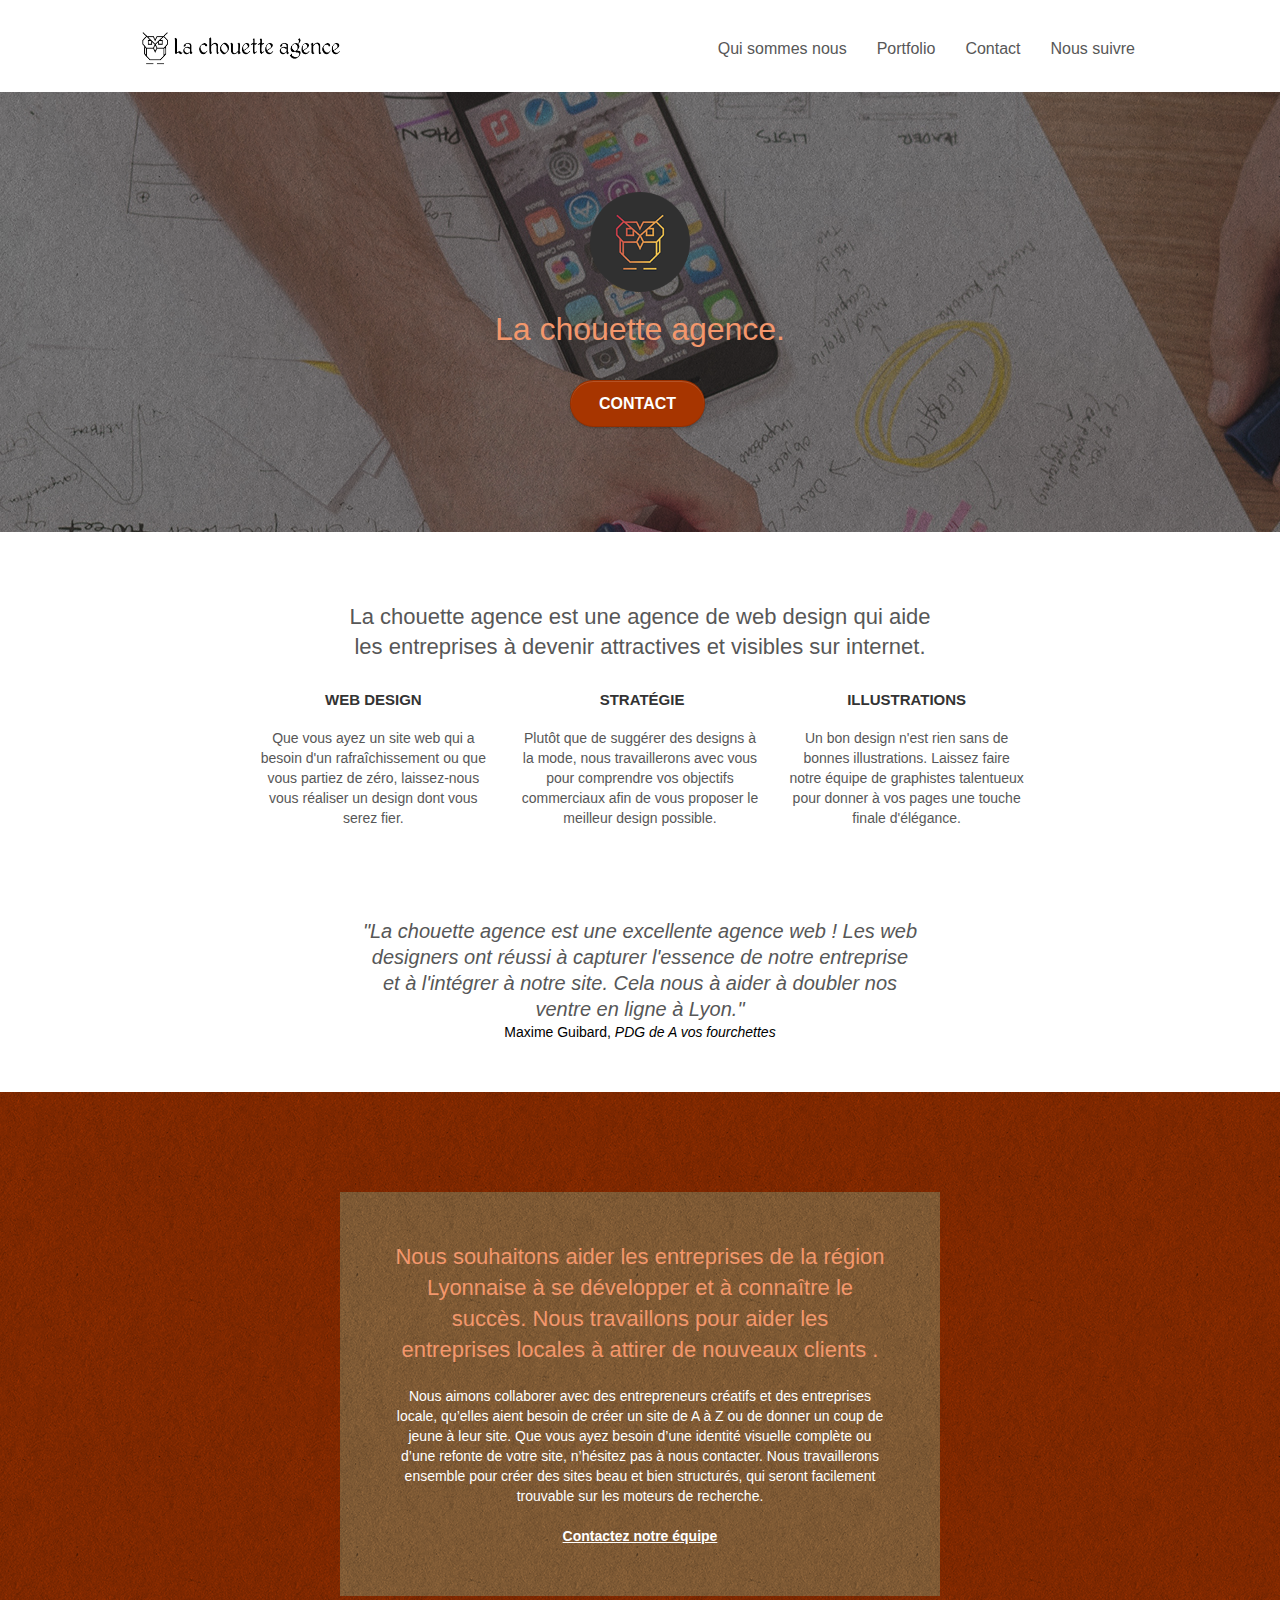
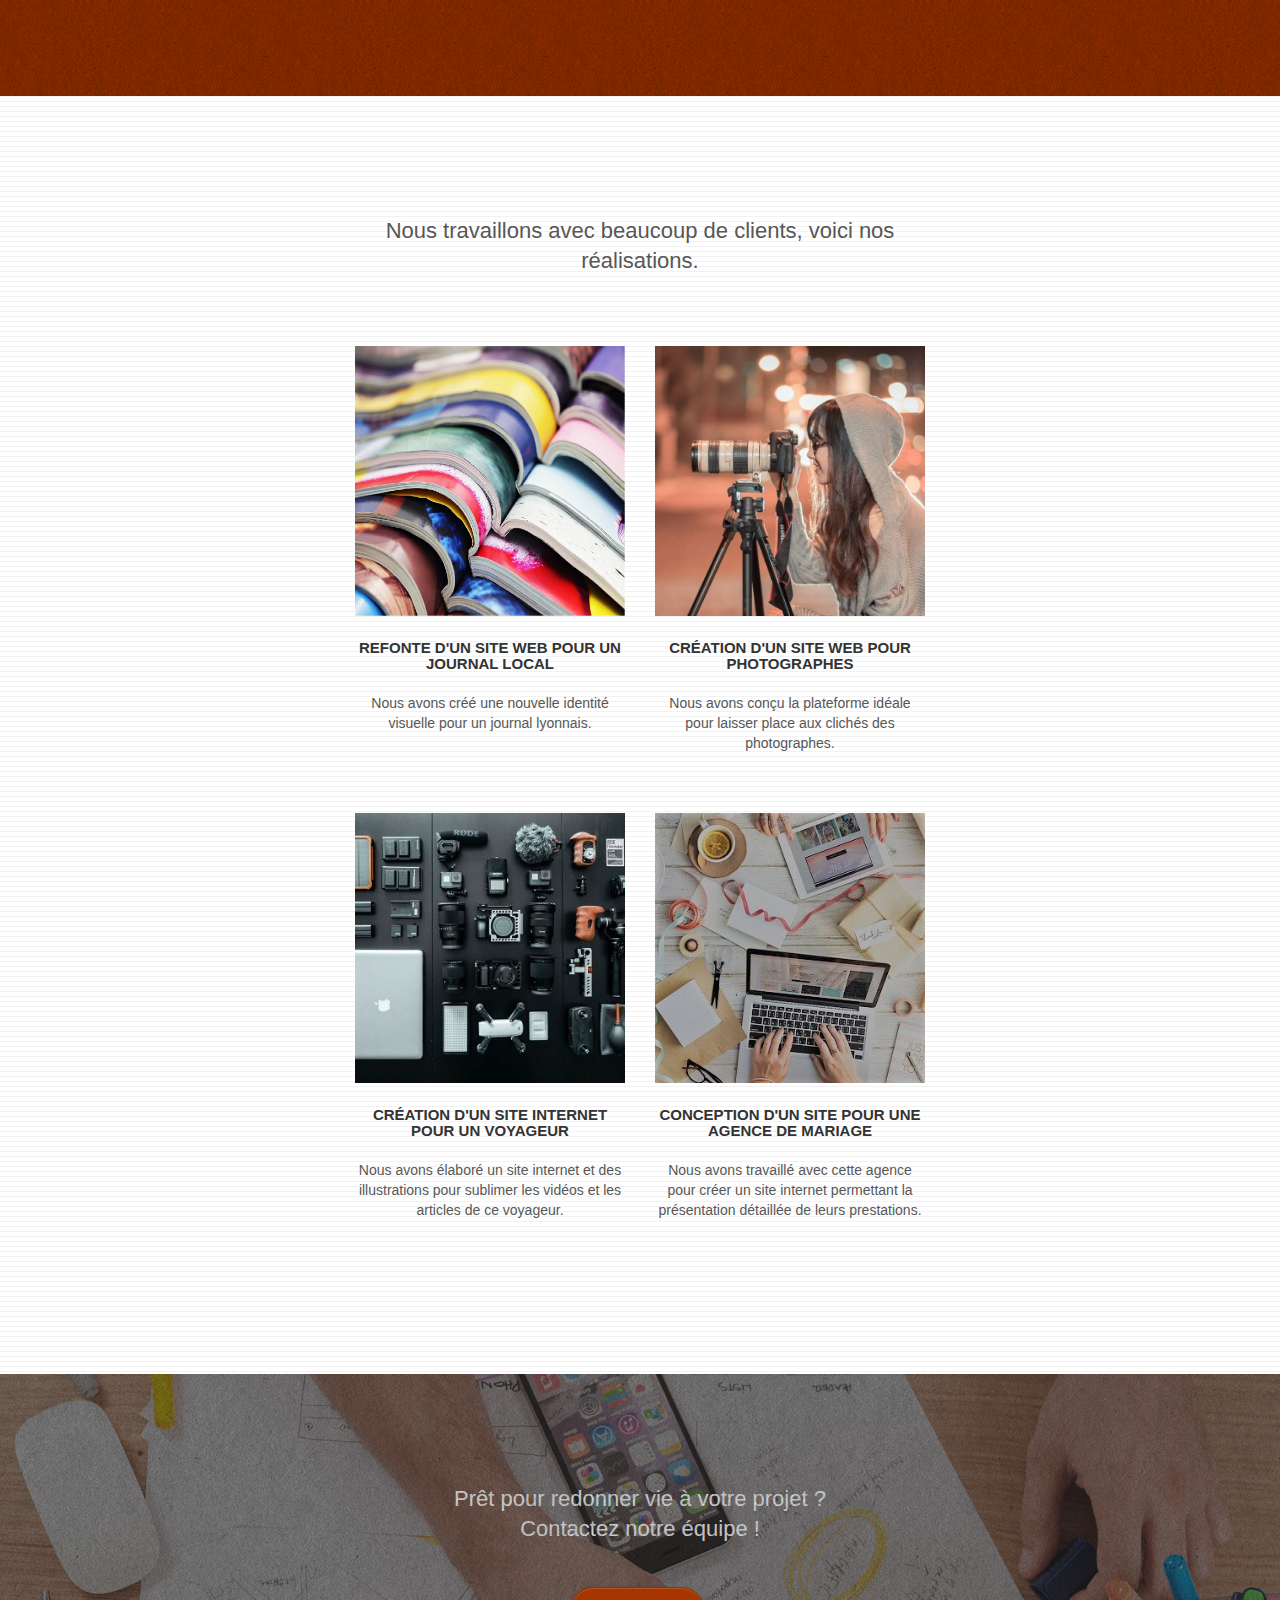
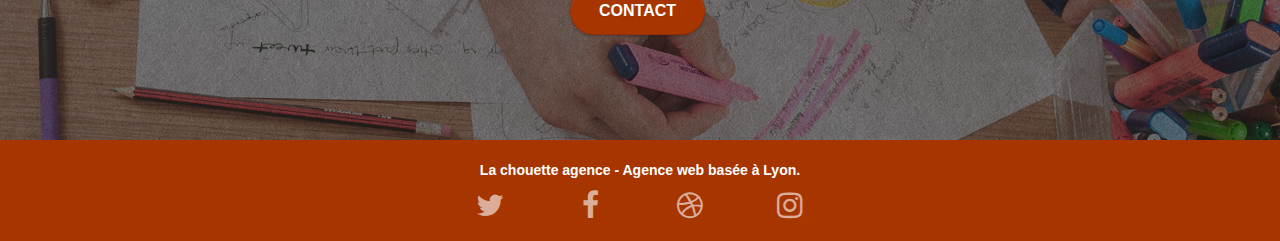
<file: index.html>
<!doctype html>
<html lang="fr">
<head>
    <meta charset="utf-8">
    <meta name="description" content="La chouette agence, une grande agence de web design basée à Lyon, qui aide les entreprises à devenir attractives et visibles sur internet.">
    <meta name="viewport" content="width=device-width, initial-scale=1.0, viewport-fit=cover">
		<meta property="og:image" content="./img/la-chouette-agence.png">
		<meta property="og:description" content="La chouette agence, une grande agence de web design basée à Lyon, qui aide les entreprises à devenir attractives et visibles sur internet.">
		<meta property="og:title" content="La chouette Agence">
		<meta property="og:type" content="website">
		<meta property="og:locale" content="fr_FR">
		<meta property="og:site_name" content="La chouette agence">
    <link rel="shortcut icon" type="image/png" href="favicon.jpg">

    <!--<link rel="preload" href="./style.css" as="style"> -->
		<link rel="preload" href="./fonts/fontawesome-webfont.woff2" as="font" type="font/woff2" crossorigin>
		<link rel="preload" href="./img/la-chouette-agence-banniere.jpg" as="image" />	

	<link rel="stylesheet" type="text/css" href="./css/font-awesome.css">
	<link rel="stylesheet" type="text/css" href="./css/bootstrap.css">
	<link rel="stylesheet" type="text/css" href="style.css">
	<!--<link rel="stylesheet" type="text/css" href="./css/et-line.css"> -->
	
    <title>La Chouette Agence</title>

<!-- Analytics -->
 
<!-- Analytics END -->
    
</head>
<body>
<!-- Principal conteneur -->
<div class="page-container">
    
<!-- bloc-0 -->
<header class="bloc bgc-white l-bloc " id="bloc-0">
	<div class="container bloc-sm">

		<nav class="navbar row">
			<div class="navbar-header">
				<a class="navbar-brand" href="index.html">
					<img src="img/la-chouette-agence.png" width="200" height="50" alt="logo du site internet">
				</a>
				<button id="nav-toggle" type="button" class="ui-navbar-toggle navbar-toggle" data-toggle="collapse" data-target=".navbar-1">
					<span class="sr-only">Toggle navigation</span><span class="icon-bar"></span><span class="icon-bar"></span><span class="icon-bar"></span>
				</button>
			</div>
			<div class="collapse navbar-collapse navbar-1 special-dropdown-nav">
				<ul class="site-navigation nav navbar-nav">
					<li>
						<a href="#bloc-2-services">Qui sommes nous</a>
					</li>
					<li>
						<a href="#bloc-4-portfolio">Portfolio</a>
					</li>
					<li>
						<a href="contact.html">Contact</a>
					</li>
					<li>
						<a href="#bloc-8">Nous suivre</a>
					</li>
				</ul>
			</div>
		</nav>
	</div>
</header>
<!-- bloc-0 END -->
<main class="main">
<!-- bloc-1-presentation -->
	<section class="bloc bgc-dark-slate-blue bg-banniere d-bloc bg-t-edge bloc-bg-texture texture-paper b-parallax" id="bloc-1-hero">
		<div class="container bloc-lg">
			<div class="row tight-width-whitespace">
				<div class="col-sm-12">
					<img src="img/logo.png" class="center-block image-resize-mode" width="100" height="100" alt="Logo du site la chouette agence" />
					<h1 class="text-center hero-bloc-text tc-white ">
						La chouette agence.
					</h1>
					<div class="text-center">
						<a href="contact.html" class="btn btn-lg btn-clean btn-rd cta-hero btn-atomic-tangerine" id="cta-hero">Contact</a>
					</div>
				</div>
			</div>
		</div>
	</section>
	<!-- bloc-1-presentation END -->

	<!-- bloc-2-services -->
	<section class="bloc bgc-white l-bloc" id="bloc-2-services">
		<div class="container bloc-md">
			<div class="centering">
				<h2 class="sub-image__text">La chouette agence est une agence de web design qui aide les entreprises à devenir attractives et visibles sur internet.</h2>
			</div>
			<div class="row voffset-lg med-width-whitespace">
				<div class="col-sm-4">
					<div class="text-center">
						<span class="et-icon-browser sm-shadow icon-dark-slate-blue icons icon-lg"></span>
					</div>
					<h3 class="mg-md text-center">
						Web design
					</h3>
					<p class="text-center ">
						Que vous ayez un site web qui a besoin d'un rafraîchissement ou que vous partiez de zéro, laissez-nous vous réaliser un design dont vous serez fier.
					</p>
				</div>
				<div class="col-sm-4">
					<div class="text-center">
						<span class="et-icon-presentation sm-shadow icon-dark-slate-blue icons icon-lg"></span>
					</div>
					<h3 class="mg-md text-center">
						&nbsp;Stratégie
					</h3>
					<p class="text-center ">
						Plutôt que de suggérer des designs à la mode, nous travaillerons avec vous pour comprendre vos objectifs commerciaux afin de vous proposer le meilleur design possible.<br>
					</p>
				</div>
				<div class="col-sm-4">
					<div class="text-center">
						<span class="et-icon-edit sm-shadow icon-dark-slate-blue icons icon-lg"></span>
					</div>
					<h3 class="mg-md text-center">
						Illustrations
					</h3>
					<p class="text-center ">
						Un bon design n'est rien sans de bonnes illustrations. Laissez faire notre équipe de graphistes talentueux pour donner à vos pages une touche finale d'élégance.
					</p>
				</div>
			</div>
			<div class="row voffset-lg voffset">
				<figure class="col-xs-12 col-md-8 col-md-offset-2 text-center">
						<blockquote class="quote-box">
							<p class="quote-box__text">"La chouette agence est une excellente agence web ! Les web designers ont réussi à capturer l'essence de notre entreprise et à l'intégrer à notre site. Cela nous à aider à doubler nos ventre en ligne à Lyon."
							</p>
						</blockquote>
						<figcaption class="quote-box__name">Maxime Guibard, <cite class="quote-box__text__citation">PDG de A vos fourchettes</cite></figcaption>
				</figure>
			</div>
		</div>
	</section>
	<!-- bloc-2-services END -->

	<!-- bloc-3-what-i-do -->
	<section class="bloc tc-white bgc-atomic-tangerine bg-presentation d-bloc bloc-bg-texture texture-paper b-parallax" id="bloc-3-what-i-do">
		<div class="container bloc-lg">
			<div class="row tight-width-whitespace black-background">
				<div class="col-sm-12">
					<h2 class="mg-md text-center tc-white">
						Nous souhaitons aider les entreprises de la région Lyonnaise à se développer et à connaître le succès. Nous travaillons pour aider les entreprises locales à attirer de nouveaux clients .<br>
					</h2>
					<p class="text-center white">
						Nous aimons collaborer avec des entrepreneurs créatifs et des entreprises locale, qu’elles aient besoin de créer un site de A à Z ou de donner un coup de jeune à leur site. Que vous ayez besoin d’une identité visuelle complète ou d’une refonte de votre site, n’hésitez pas à nous contacter. Nous travaillerons ensemble pour créer des sites beau et bien structurés, qui seront facilement trouvable sur les moteurs de recherche. <br><br><a class="ltc-white bold-link" href="contact.html">Contactez notre équipe</a><br>
					</p>
				</div>
			</div>
		</div>
	</section>
	<!-- bloc-3-what-i-do END -->

	<!-- bloc-4-portfolio -->
	<section class="bloc bgc-white bg-lines-h2-bg bg-repeat l-bloc" id="bloc-4-portfolio">
		<div class="container bloc-lg">
			<div class="row">
				<div class="centering">
					<h2 class="sub-image__text">Nous travaillons avec beaucoup de clients, voici nos réalisations.</h2>
				</div>
			</div>
			<div class="row tight-width-whitespace portfolio-row">
				<div class="col-sm-6">
					<a href="#" data-lightbox="img/1_light.jpg" data-gallery-id="gallery-1" data-caption="Refonte d'un site web pour un journal local" data-frame="snapshot-lb">
						<img src="img/1_light.jpg" width="200" height="200"  alt="Image de magazin de différente couleur, rouge, jaune, rose, marron, violet, etc. empilé les un sur les autres, glissant en longueur" class="img-responsive portfolio-thumb" />
					</a>
					<h3 class="mg-md text-center">
						Refonte d'un site web pour un journal local
					</h3>
					<p class="text-center">
						Nous avons créé une nouvelle identité visuelle pour un journal lyonnais.
					</p>
				</div>
				<div class="col-sm-6">
					<a href="#" data-lightbox="img/2_light.jpg" data-gallery-id="gallery-1" data-caption="Création d'un site web pour photographes" data-frame="snapshot-lb">
						<img src="img/2_light.jpg" class="img-responsive portfolio-thumb" width="200" height="200" alt="Un jeune femme avec des lunettes portant un sweatshirt avec une capuche marron beige, se tiens derrière un appareil photo type reflexe, avec un objectif longue porté, posé sur un trépied déplié et posé au sol. C'est la nuit, il y a les lumières de la ville." />
						</a>
					<h3 class="mg-md text-center">
						Création d'un site web pour photographes
					</h3>
					<p class="text-center">
						Nous avons conçu la plateforme idéale pour laisser place aux clichés des photographes.
					</p>
				</div>
			</div>
			<div class="row tight-width-whitespace portfolio-row">
				<div class="col-sm-6">
					<a href="#" data-lightbox="img/3.jpg" data-gallery-id="gallery-1" data-caption="Création d'un site internet pour un voyageur" data-frame="snapshot-lb">
						<img src="img/3.jpg" class="img-responsive portfolio-thumb" width="200" height="200" alt="De nombreux appareils de capture audiovisuel, un batterie externe, des chargeurs de batterie de reflexe, un macbook, un micro rode avec ses bonnettes, un drone et sa télécommande, un lumière LED, tous ça vue de dessus." />
					</a>
					<h3 class="mg-md text-center">
						Création d'un site internet pour un voyageur
					</h3>
					<p class="text-center">
						Nous avons élaboré un site internet et des illustrations pour sublimer les vidéos et les articles de ce voyageur.
					</p>
				</div>
				<div class="col-sm-6">
					<a href="#" data-lightbox="img/4.jpg" data-gallery-id="gallery-1" data-caption="Conception d'un site pour une agence de mariage" data-frame="snapshot-lb">
						<img src="img/4.jpg" class="img-responsive portfolio-thumb" width="200" height="200" alt="Une image de la conception d'un site, vue de dessus, 1 personne à un Ipad, et l'autre un macbook sur lequel elle écrit. Sur le bureau il y a un café, des lunettes, et de nombreux papiers.">
					</a>
					<h3 class="mg-md text-center">
						Conception d'un site pour une agence de mariage
					</h3>
					<p class="text-center">
						Nous avons travaillé avec cette agence pour créer un site internet permettant la présentation détaillée de leurs prestations.
					</p>
				</div>
			</div>
		</div>
	</section>
	<!-- bloc-4-portfolio END -->

	<!-- bloc-5-cta -->
	<section class="bloc bgc-dark-slate-blue bg-banniere d-bloc bloc-bg-texture texture-paper" id="bloc-5-cta">
		<div class="container bloc-lg">
			<div class="row">
				<h2 class="mg-md text-center tc-light">
					Prêt pour redonner vie à votre projet ?<br>Contactez notre équipe !
				</h2>
				<div class="col-sm-12 text-center">
					<a href="contact.html" class="btn btn-atomic-tangerine btn-clean btn-rd btn-lg cta-hero">Contact</a>
				</div>
			</div>
		</div>
	</section>
	<!-- bloc-5-cta END -->
</main>
<!-- Footer - bloc-8 -->
<footer class="bloc bgc-atomic-tangerine d-bloc" id="bloc-8">
	<div class="container bloc-sm">
		<div class="row">
			<div class="col-sm-12">
				<p class="text-center white footer__text">La chouette agence - Agence web basée à Lyon.</p>

				<div class="row row-no-gutters social">
					<div class="col-sm-3">
						<div class="text-center">
							<a class="social__twitter" href="index.html" aria-label="twitter">
								<span class="fa fa-twitter icon-md"></span>
							</a>
						</div>
					</div>
					<div class="col-sm-3">
						<div class="text-center">
							<a class="social__facebook" href="index.html" aria-label="facebook">
								<span class="fa fa-facebook icon-md"></span>
							</a>
						</div>
					</div>
					<div class="col-sm-3">
						<div class="text-center">
							<a class="social__basket" href="index.html" aria-label="basket">
								<span class="fa fa-dribbble icon-md"></span>
							</a>
						</div>
					</div>
					<div class="col-sm-3">
						<div class="text-center">
							<a class="social__insta" href="index.html" aria-label="instragram">
								<span class="fa fa-instagram icon-md"></span>
							</a>
						</div>
					</div>
				</div>
			</div>
		</div>
	</div>
</footer>
<!-- Footer - bloc-8 END -->

</div>
<!-- Principal conteneur END -->
 <!--   
Les différentes librairie accéssible :

<script src="./js/jquery-2.1.0.js" defer ></script>
<script src="./js/jquery.touchSwipe.js" defer></script>

<script src="./js/bootstrap.js" defer></script>
<script src="./js/bootstrap.min.js" defer></script>
<script src="./js/jqBootstrapValidation.js" defer></script>


<script src="./js/gmaps.js" defer></script>
<script src="./js/blocs.js" defer></script>
<script src="./js/blocs.min.js" defer></script>

-->

<script src="./js/jquery-2.1.0.js" defer ></script>
<script src="./js/bootstrap.js" defer></script>
<script src="./js/jquery.touchSwipe.js" defer></script>

</body>
</html>
</file>
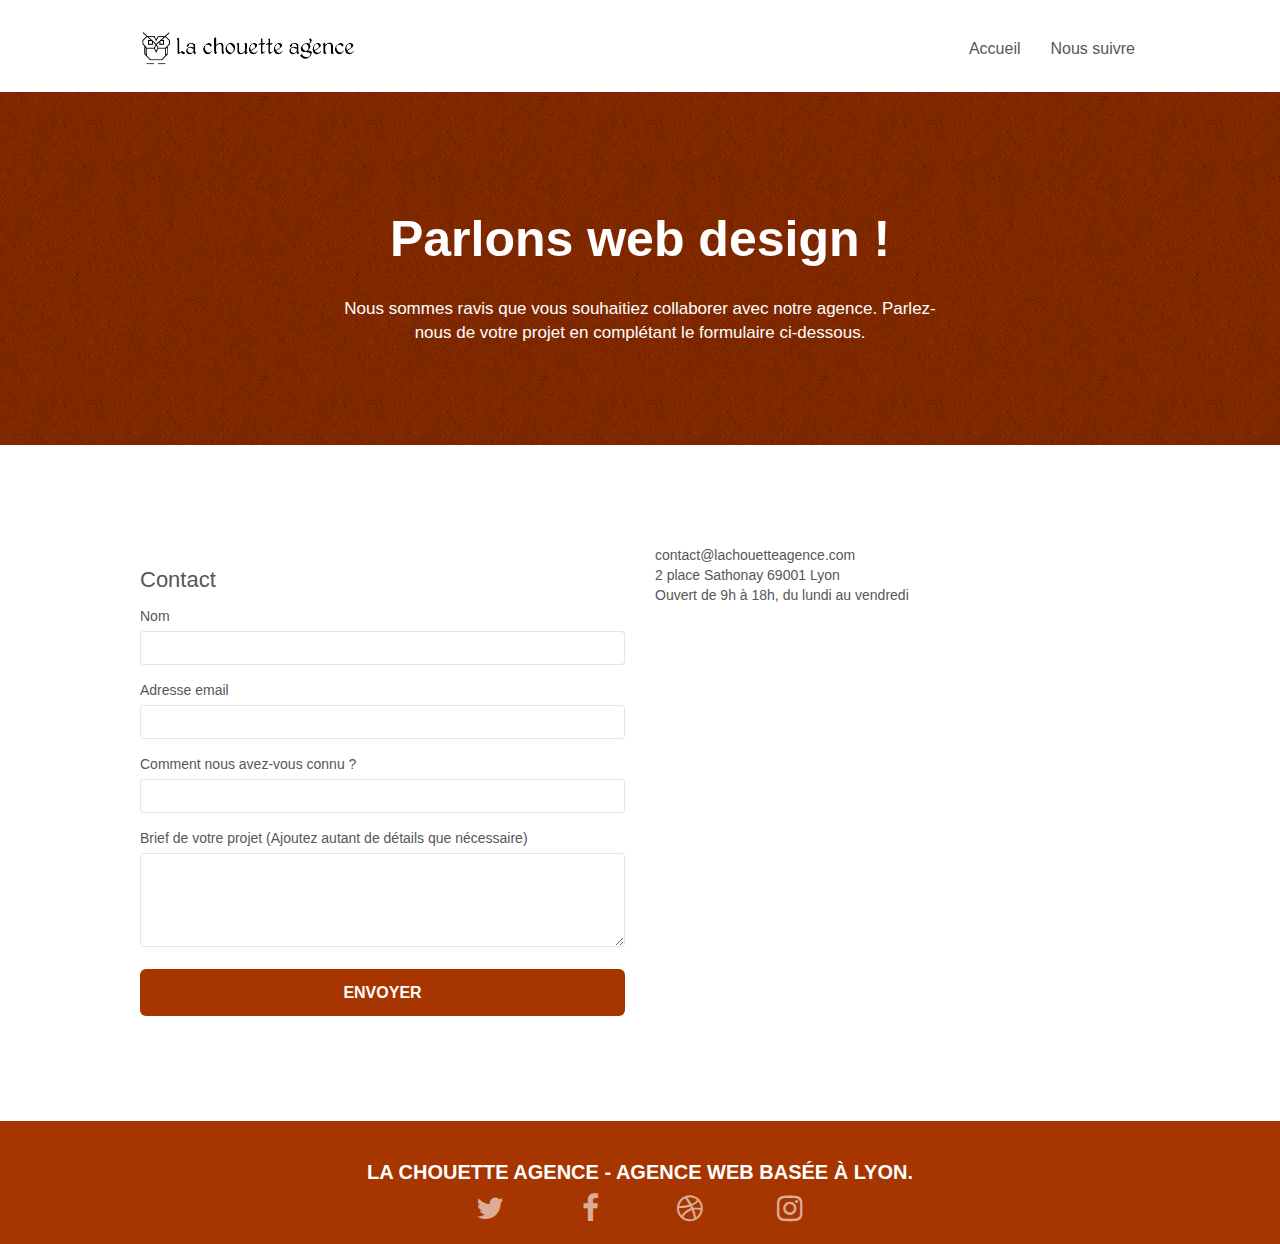
<file: contact.html>
<!doctype html>
<html lang="fr">
<head>
    <meta charset="utf-8">
    <meta name="description" content="Contactez nous, nous répondrons rapidement à votre demande.">
    <meta name="viewport" content="width=device-width, initial-scale=1.0, viewport-fit=cover">
    <link rel="shortcut icon" type="image/png" href="favicon.jpg">
    
    <!--<link rel="preload" href="./style.css" as="style"> -->
		<link rel="preload" href="./fonts/fontawesome-webfont.woff2" as="font" type="font/woff2" crossorigin>

	<link rel="stylesheet" type="text/css" href="./css/font-awesome.css">
	<link rel="stylesheet" type="text/css" href="./css/bootstrap.css">
	<link rel="stylesheet" type="text/css" href="style.css">
	<!--<link rel="stylesheet" type="text/css" href="./css/et-line.css"> -->

    <title>Contact la chouette agence</title>

    
<!-- Analytics -->
 
<!-- Analytics END -->
    
</head>
<body>
<!-- Principal conteneur -->
<div class="page-container">
    
<!-- bloc-0 -->
<header class="bloc bgc-white l-bloc " id="bloc-0">
	<div class="container bloc-sm">

		<nav class="navbar row">
			<div class="navbar-header">
				<a class="navbar-brand" href="index.html"><img src="img/la-chouette-agence.png" alt="logo du site internet"></a>
				<button id="nav-toggle" type="button" class="ui-navbar-toggle navbar-toggle" data-toggle="collapse" data-target=".navbar-1">
					<span class="sr-only">Toggle navigation</span><span class="icon-bar"></span><span class="icon-bar"></span><span class="icon-bar"></span>
				</button>
			</div>
			<div class="collapse navbar-collapse navbar-1 special-dropdown-nav">
				<ul class="site-navigation nav navbar-nav">
					<li>
						<a href="./index.html">Accueil</a>
					</li>
					<li>
						<a href="#bloc-8">Nous suivre</a>
					</li>
				</ul>
			</div>
		</nav>
	</div>
</header>
<!-- bloc-0 END -->

<main class="main-contact">
	<!-- bloc-6 -->
	<section class="bloc bg-dots-bg bg-repeat bgc-atomic-tangerine d-bloc bloc-bg-texture texture-paper" id="bloc-6">
		<div class="container bloc-lg">
			<div class="row">
				<div class="col-sm-12">
					<h1 class="text-center hero-bloc-text tc-white contact__title">
						Parlons web design !
					</h1>
					<h2 class="text-center mg-lg tc-white tight-width-whitespace contact__subtitle-text">
						Nous sommes ravis que vous souhaitiez collaborer avec notre agence.
						Parlez-nous de votre projet en complétant le formulaire ci-dessous.
					</h2>
				</div>
			</div>
		</div>
	</section>
	<!-- bloc-6 END -->

	<!-- bloc-7 -->
	<section class="bloc bgc-white l-bloc" id="bloc-7">
		<div class="container bloc-lg">
			<div class="row">
				<div class="col-sm-6">

					<form id="form_1" class="form-container">
						<div class="form-group">
							<h2 class="form-title">Contact</h2>
							<label>
								Nom
							</label>
							<input id="name" class="form-control" required aria-label="nom" />
						</div>
						<div class="form-group">
							<label>
								Adresse email
							</label>
							<input id="email" class="form-control" type="email" required aria-label="adresse email" />
						</div>
						<div class="form-group">
							<label>
								Comment nous avez-vous connu ?
							</label>
							<input class="form-control" type="text" required id="input_504" aria-label="comment nous avez vous connu ?" />
						</div>
						<div class="form-group">
							<label>
								Brief de votre projet (Ajoutez autant de détails que nécessaire)<br>
							</label><textarea id="message" class="form-control" rows="4" cols="50" required aria-label="racontez nous votre projet"></textarea>
						</div> 
						<button class="bloc-button btn btn-lg btn-block cta-hero btn-atomic-tangerine" type="submit">
							Envoyer
						</button>
					</form>

				</div>
				<div class="col-sm-6">
					<p>
						contact@lachouetteagence.com<br>2 place Sathonay 69001 Lyon<br>Ouvert de 9h à 18h, du lundi au vendredi<br>
					</p>
				</div>
			</div>
		</div>
	</section>
	<!-- bloc-7 END -->

	<!-- ScrollToTop Button -->
	<a class="bloc-button btn btn-d scrollToTop" onclick="scrollToTarget('1')"><span class="fa fa-chevron-up"></span></a>
	<!-- ScrollToTop Button END-->
</main>

<!-- Footer - bloc-8 -->
<footer class="bloc bgc-atomic-tangerine d-bloc" id="bloc-8">
	<div class="container bloc-sm">
		<div class="row">
			<div class="col-sm-12">
				<h3 class="text-center white footer__text">
					La chouette agence - Agence web basée à Lyon.
				</h3>
				<div class="row row-no-gutters social">
					<div class="col-sm-3">
						<div class="text-center">
							<a class="social__twitter" href="index.html" aria-label="twitter">
								<span class="fa fa-twitter icon-md"></span>
							</a>
						</div>
					</div>
					<div class="col-sm-3">
						<div class="text-center">
							<a class="social__facebook" href="index.html" aria-label="facebook">
								<span class="fa fa-facebook icon-md"></span>
							</a>
						</div>
					</div>
					<div class="col-sm-3">
						<div class="text-center">
							<a class="social__basket" href="index.html" aria-label="basket">
								<span class="fa fa-dribbble icon-md"></span>
							</a>
						</div>
					</div>
					<div class="col-sm-3">
						<div class="text-center">
							<a class="social__insta" href="index.html" aria-label="instragram">
								<span class="fa fa-instagram icon-md"></span>
							</a>
						</div>
					</div>
				</div>
			</div>
		</div>
	</div>
</footer>
<!-- Footer - bloc-8 END -->

</div>
<!-- Principal conteneur END -->
    
<script src="./js/jquery-2.1.0.js" defer ></script>
<script src="./js/bootstrap.js" defer></script>
<script src="./js/jquery.touchSwipe.js" defer></script>
<script src="./js/formHandler.js"></script>

</body>
</html>
</file>
<file: style.css>
html{
    scroll-behavior: smooth;
}

body {
    margin: 0;
    padding: 0;
    background: #FFF;
    overflow-x: hidden;
    -webkit-font-smoothing: antialiased;
    -moz-osx-font-smoothing: grayscale;
}

a,
button {
    transition: all .3s ease-in-out;
    outline: none!important;
}
a:focus, button:focus {
    border: 2px solid darkslategray;
}
a:hover {
    text-decoration: none;
    cursor: pointer;
}

#page-loading-blocs-notifaction {
    position: fixed;
    top: 0;
    bottom: 0;
    width: 100%;
    z-index: 100000;
    background: #FFFFFF url("img/pageload-spinner.gif") no-repeat center center;
}

.bloc {
    width: 100%;
    clear: both;
    background: 50% 50% no-repeat;
    padding: 0 50px;
    -webkit-background-size: cover;
    -moz-background-size: cover;
    -o-background-size: cover;
    background-size: cover;
    position: relative;
}

.bloc .container {
    padding-left: 0;
    padding-right: 0;
}

.bloc-lg {
    padding: 100px 50px;
}

.bloc-md {
    padding: 50px;
}

.bloc-sm {
    padding: 20px 50px;
}

.bg-center,
.bg-l-edge,
.bg-r-edge,
.bg-t-edge,
.bg-b-edge,
.bg-tl-edge,
.bg-bl-edge,
.bg-tr-edge,
.bg-br-edge,
.bg-repeat {
    -webkit-background-size: auto!important;
    -moz-background-size: auto!important;
    -o-background-size: auto!important;
    background-size: auto!important;
}

.bg-repeat {
    background: repeat;
}

.bg-t-edge {
    background: top no-repeat;
}

.bloc-bg-texture::before {
    content: "";
    background-size: 2px 2px;
    position: absolute;
    top: 0;
    bottom: 0;
    left: 0;
    right: 0;
}

.texture-paper::before {
    background: url("img/texture-paper.png");
    background-size: 280px 280px;
}

.b-parallax {
    background-attachment: fixed;
}

.d-bloc {
    color: rgba(255, 255, 255, .7);
}

.d-bloc button:hover {
    color: rgba(255, 255, 255, .9);
}

.d-bloc .icon-round,
.d-bloc .icon-square,
.d-bloc .icon-rounded,
.d-bloc .icon-semi-rounded-a,
.d-bloc .icon-semi-rounded-b {
    border-color: rgba(255, 255, 255, .9);
}

.d-bloc .divider-h span {
    border-color: rgba(255, 255, 255, .2);
}

.d-bloc .a-btn,
.d-bloc .navbar a,
.d-bloc .navbar-brand,
.d-bloc a .icon-sm,
.d-bloc a .icon-md,
.d-bloc a .icon-lg,
.d-bloc a .icon-xl,
.d-bloc h1 a,
.d-bloc h2 a,
.d-bloc h3 a,
.d-bloc h4 a,
.d-bloc h5 a,
.d-bloc h6 a,
.d-bloc p a {
    color: rgba(255, 255, 255, .6);
}

.d-bloc .a-btn:hover,
.d-bloc .navbar a:hover,
.d-bloc .navbar-brand:hover,
.d-bloc a:hover .icon-sm,
.d-bloc a:hover .icon-md,
.d-bloc a:hover .icon-lg,
.d-bloc a:hover .icon-xl,
.d-bloc h1 a:hover,
.d-bloc h2 a:hover,
.d-bloc h3 a:hover,
.d-bloc h4 a:hover,
.d-bloc h5 a:hover,
.d-bloc h6 a:hover,
.d-bloc p a:hover {
    color: rgba(255, 255, 255, 1);
}

.d-bloc .navbar-toggle .icon-bar {
    background: rgba(255, 255, 255, 1);
}

.d-bloc .btn-wire,
.d-bloc .btn-wire:hover {
    color: rgba(255, 255, 255, 1);
    border-color: rgba(255, 255, 255, 1);
}

.d-bloc .panel {
    color: rgba(0, 0, 0, .5);
}

.d-bloc .panel button:hover {
    color: rgba(0, 0, 0, .7);
}

.d-bloc .panel icon {
    border-color: rgba(0, 0, 0, .7);
}

.d-bloc .panel .divider-h span {
    border-color: rgba(0, 0, 0, .1);
}

.d-bloc .panel .a-btn {
    color: rgba(0, 0, 0, .6);
}

.d-bloc .panel .a-btn:hover {
    color: rgba(0, 0, 0, 1);
}

.d-bloc .panel .btn-wire,
.d-bloc .panel .btn-wire:hover {
    color: rgba(0, 0, 0, .7);
    border-color: rgba(0, 0, 0, .3);
}

.d-bloc .panel,
.l-bloc {
    color: rgba(0, 0, 0, .5);
}

.d-bloc .panel button:hover,
.l-bloc button:hover {
    color: rgba(0, 0, 0, .7);
}

.l-bloc .icon-round,
.l-bloc .icon-square,
.l-bloc .icon-rounded,
.l-bloc .icon-semi-rounded-a,
.l-bloc .icon-semi-rounded-b {
    border-color: rgba(0, 0, 0, .7);
}

.d-bloc .panel .divider-h span,
.l-bloc .divider-h span {
    border-color: rgba(0, 0, 0, .1);
}

.d-bloc .panel .a-btn,
.l-bloc .a-btn,
.l-bloc .navbar a,
.l-bloc .navbar-brand,
.l-bloc a .icon-sm,
.l-bloc a .icon-md,
.l-bloc a .icon-lg,
.l-bloc a .icon-xl,
.l-bloc h1 a,
.l-bloc h2 a,
.l-bloc h3 a,
.l-bloc h4 a,
.l-bloc h5 a,
.l-bloc h6 a,
.l-bloc p a {
    color: rgba(0, 0, 0, .6);
}

.d-bloc .panel .a-btn:hover,
.l-bloc .a-btn:hover,
.l-bloc .navbar a:hover,
.l-bloc .navbar-brand:hover,
.l-bloc a:hover .icon-sm,
.l-bloc a:hover .icon-md,
.l-bloc a:hover .icon-lg,
.l-bloc a:hover .icon-xl,
.l-bloc h1 a:hover,
.l-bloc h2 a:hover,
.l-bloc h3 a:hover,
.l-bloc h4 a:hover,
.l-bloc h5 a:hover,
.l-bloc h6 a:hover,
.l-bloc p a:hover {
    color: rgba(0, 0, 0, 1);
}

.l-bloc .navbar-toggle .icon-bar {
    color: rgba(0, 0, 0, .6);
}

.d-bloc .panel .btn-wire,
.d-bloc .panel .btn-wire:hover,
.l-bloc .btn-wire,
.l-bloc .btn-wire:hover {
    color: rgba(0, 0, 0, .7);
    border-color: rgba(0, 0, 0, .3);
}

.voffset {
    margin-top: 30px;
}

.voffset-lg {
    margin-top: 80px;
}

.row-no-gutters {
    margin-right: 0;
    margin-left: 0;
}

.row.row-no-gutters > [class^="col-"],
.row.row-no-gutters > [class*=" col-"] {
    padding-right: 0;
    padding-left: 0;
}

#bloc-1-hero h1 {
    font-size: 32px;
}

.navbar {
    margin-bottom: 0;
    z-index: 1;
}

.navbar-brand {
    height: auto;
    padding: 3px 15px;
    font-size: 25px;
    font-weight: normal;
    font-weight: 600;
    line-height: 44px;
}

.navbar-brand img {
    max-height: 40px;
    margin: 0 5px 0 0;
    display: inline;
}

.navbar-brand img[src$=svg] {
    min-width: 100px;
}

.nav-center .navbar-brand img {
    margin: 0;
}

.navbar .nav {
    padding-top: 2px;
    margin-right: -16px;
    float: right;
    z-index: 1;
}

.nav > li {
    float: left;
    margin-top: 4px;
    font-size: 16px;
}

.navbar-nav .open .dropdown-menu > li > a {
    text-align: inherit;
}

.nav > li a:hover,
.nav > li a:focus {
    background: transparent;
}

.navbar-toggle {
    margin: 10px 10px 0 0;
    border: 0px;
}

.navbar-toggle:hover {
    background: transparent!important;
}

.navbar-toggle .icon-bar {
    background-color: rgba(0, 0, 0, .5);
    width: 26px;
}

.nav-invert .navbar .nav {
    float: left;
}

.nav-invert .navbar-header,
.nav-invert .navbar-brand {
    float: right;
    position: relative;
    z-index: 2;
}

@media (min-width: 768px) {
    .site-navigation {
        position: absolute;
        top: 50%;
        right: 20px;
        transform: translate(0, -50%);
        -webkit-transform: translateY(-50%);
    }
    .nav > li .dropdown-menu a,
    .nav > li .dropdown-menu a:hover {
        color: #484848;
    }
    .nav-invert .site-navigation {
        left: 0;
        right: 0;
    }
    .nav-center {
        text-align: center;
    }
    .nav-center .navbar-header {
        width: 100%;
    }
    .nav-center .navbar-header,
    .nav-center .navbar-brand,
    .nav-center .nav > li {
        float: none;
        display: inline-block;
    }
    .nav-center .site-navigation {
        position: relative;
        width: 100%;
        right: 0;
        margin-right: 0px;
        margin-top: 20px;
    }
    .nav-center.mini-nav .navbar-toggle {
        float: none;
        margin: 10px auto 0;
    }
}

.nav > li > .dropdown a {
    background: none!important;
    display: block;
    padding: 14px 15px;
}

nav .caret {
    margin: 0 5px;
}

.dropdown-menu .dropdown-menu {
    top: -8px;
    left: 100%;
}

.dropdown-menu .dropmenu-flow-right {
    top: 100%;
    left: 0;
    margin-left: -1px;
    border-top-left-radius: 0;
    border-top-right-radius: 0;
}

.dropdown-menu .dropdown span {
    border: 4px solid black;
    border-top-color: transparent;
    border-right-color: transparent;
    border-bottom-color: transparent;
    margin: 6px -5px 0 0!important;
    float: right;
}

.mg-md {
    margin-top: 10px;
    margin-bottom: 20px;
}

.mg-lg {
    margin-top: 10px;
    margin-bottom: 40px;
}

.btn {
    margin: 0 5px 5px 0;
}

.btn.pull-right {
    margin: 0 0 5px 5px;
}

.btn-d,
.btn-d:hover,
.btn-d:focus {
    color: #FFF;
    background: rgba(0, 0, 0, .3);
}

button {
    outline: none!important;
}

.btn-rd {
    border-radius: 40px;
}

.btn-clean {
    border: 1px solid rgba(0, 0, 0, .08);
    border-bottom-color: rgba(0, 0, 0, .1);
    text-shadow: 0 1px 0 rgba(0, 0, 1, .1);
    box-shadow: 0 1px 3px rgba(0, 0, 1, .25), inset 0 1px 0 0 rgba(255, 255, 255, .15);
}

.icon-md {
    font-size: 30px!important;
}

.icon-lg {
    font-size: 60px!important;
}

.sm-shadow {
    text-shadow: 0 1px 2px rgba(0, 0, 0, .3);
}

.panel-sq,
.panel-sq .panel-heading,
.panel-sq .panel-footer {
    border-radius: 0;
}

.panel-rd {
    border-radius: 30px;
}

.panel-rd .panel-heading {
    border-radius: 29px 29px 0 0;
}

.panel-rd .panel-footer {
    border-radius: 0 0 29px 29px;
}

.form-control {
    border-color: rgba(0, 0, 0, .1);
    box-shadow: none;
}

.scrollToTop {
    width: 40px;
    height: 40px;
    position: fixed;
    bottom: 20px;
    right: 20px;
    opacity: 0;
    z-index: 500;
    transition: all .3s ease-in-out;
}

.scrollToTop span {
    margin-top: 6px;
}

.showScrollTop {
    font-size: 14px;
    opacity: 1;
}

a[data-lightbox] {
    position: relative;
    display: block;
    text-align: center;
}

a[data-lightbox]:hover::before {
    content: "+";
    font-family: "HelveticaNeue-Light", "Helvetica Neue Light", "Helvetica Neue", Helvetica, Arial;
    font-size: 32px;
    width: 50px;
    height: 50px;
    margin-left: -25px;
    border-radius: 50%;
    background: rgba(0, 0, 0, .6);
    color: #FFF;
    font-weight: 100;
    z-index: 1;
    position: absolute;
    top: 50%;
    transform: translateY(-50%);
    -webkit-transform: translateY(-50%);
}

a[data-lightbox]:hover img {
    opacity: 0.6;
    -webkit-animation-fill-mode: none;
    animation-fill-mode: none;
}

#lightbox-modal {
    display: flex;
    align-items: center;
}

#lightbox-modal .modal-dialog {
    width: 90%;
    max-width: 900px;
    margin: 0 auto 0;
}

#lightbox-modal .modal-dialog img {
    max-height: 90vh;
    margin: 0 auto;
}

.lightbox-caption {
    padding: 20px;
    color: #FFF;
    background: rgba(0, 0, 0, .5);
    position: absolute;
    left: 15px;
    right: 15px;
    bottom: 5px;
}

.close-lightbox {
    color: #FFF;
    font-size: 30px;
    position: absolute;
    top: 20px;
    right: 20px;
    z-index: 20;
    background: rgba(0, 0, 0, .5);
    border: none;
    line-height: 30px;
    padding: 0 9px 5px;
    opacity: 0.3;
}

.close-lightbox:hover,
.next-lightbox:hover,
.prev-lightbox:hover {
    opacity: 1.0;
    color: #FFF;
}

.next-lightbox,
.prev-lightbox {
    font-size: 20px;
    color: rgba(255, 255, 255, .9);
    background: rgba(0, 0, 0, .5);
    transition: all .2s ease-in-out;
    position: absolute;
    top: 45%;
    z-index: 1;
    opacity: 0.4;
}

.next-lightbox {
    padding: 6px 8px 1px 13px;
    right: 25px;
}

.prev-lightbox {
    padding: 6px 13px 1px 10px;
    left: 25px;
}

.snapshot-lb .modal-body {
    padding-bottom: 45px;
}

.snapshot-lb .lightbox-caption {
    padding: 0;
    color: rgba(0, 0, 0, .5);
    background: none;
}

h1,
h2,
h3,
h4,
h5,
h6,
p,
label,
.btn,
a {
    font-family: "helvetica";
    font-weight: 400;
    color: #575757!important;
}

.container {
    max-width: 1000px;
}

.hero-bloc-text {
    font-size: 38px;
}

.hero-bloc-text-sub {
    font-size: 36px;
}

.statement-bloc-text {
    line-height: 26px;
    font-style: italic;
    font-size: 20px;
    text-align: center;
    font-weight: lighter;
    max-width: 520px;
    margin: auto auto auto auto;
}

p {
    font-size: 11px;
}

.tight-width-whitespace {
    max-width: 600px;
    margin: auto auto auto auto;
}

.h1 {
    font-size: 20px;
    font-family: "Open Sans";
}

.cta-hero {
    margin-top: 22px;
    color: #FFFFFF!important;
    text-transform: uppercase;
    padding: 12px 28px 12px 28px;
    font-size: 16px;
    font-weight: 700;
}

.social {
    max-width: 400px;
    margin: auto auto auto auto;
}

h2 {
    font-size: 22px;
    line-height: 1.4em;
}

h3 {
    font-size: 15px;
    text-transform: uppercase;
    font-weight: 700;
    color: #333333!important;
}

.med-width-whitespace {
    max-width: 800px;
    margin: auto auto auto auto;
    box-shadow: 0px 0px 0px #000000;
}

h1 {
    color: #333333!important;
}

h4 {
    color: #333333!important;
}

.icons {
    margin-bottom: 14px;
    margin-top: 24px;
}

.white {
    color: #FFFFFF!important;
}

.portfolio-thumb {
    margin-bottom: 24px;
}

.portfolio-row {
    margin-bottom: 44px;
    margin-top: 50px;
}

.avatar {
    box-shadow: 0px 4px 9px rgba(0, 0, 0, 0.3);
}

.black-background {
    background-color: rgba(165, 147, 99, 0.7);
    padding: 40px 40px 40px 40px;
}

.bold-link {
    font-weight: 900;
    text-decoration: underline!important;
}

.bgc-white {
    background-color: #FFFFFF;
}

.bgc-dark-slate-blue {
    background-color: #364577;
}

.bgc-atomic-tangerine {
    background-color: #F3976C;
}

.tc-white {
    color: #F3976C!important;
}

.btn-atomic-tangerine {
    background: #F3976C;
    color: #FFFFFF!important;
}

.btn-atomic-tangerine:hover {
    background: #c27956!important;
    color: #FFFFFF!important;
}

.ltc-white {
    color: #FFFFFF!important;
}

.ltc-white:hover {
    color: #cccccc!important;
}

.ltc-atomic-tangerine {
    color: #F3976C!important;
}

.ltc-atomic-tangerine:hover {
    color: #c27956!important;
}

.icon-dark-slate-blue {
    color: #364577!important;
    border-color: #364577!important;
}

.bg-dots-bg {
    background-image: url("img/dots-bg.png");
}

.bg-lines-h2-bg {
    background-image: url("img/lines-h2-bg.png");
}

.bg-banniere {
    background-image: url("img/la-chouette-agence-banniere.jpg");
}

.bg-presentation {
    background-image: url("img/image-de-presentation.jpg");
}
/*================================= MODIFIED PART ================================ */
.centering{
    display: flex;
    justify-content: center;
}
.sub-image__text{
    width: 60%;
    min-width: 320px;
    font-size: 2.2rem;
    font-weight: normal;
    margin: 20px 0px;
    font-family: Arial, Helvetica, sans-serif;
    text-align: center;
    text-transform: none;
    line-height: 30px;
}
.quote-box{
    display: flex;
    justify-content: center;
    Padding: 0px;
    margin: 0px;
    font-size: 2rem;
    border: 0px solid white;
}
.quote-box__text {
    font-size: 2rem !important;
    font-style: italic;
    width: 85%;
    line-height: 26px;
}
.quote-box__name {
    font-size: 1.4rem;
    font-family: arial;
    color: black;
}
.img-responsive{
    object-fit: cover;
    width: 100%;
}
p{
    font-size: 14px !important;
}

/* == FOOTER == */

.footer__text{
    font-size: 20px;
    font-weight: bolder;
}
.footer__head-list{
    color: white !important;
    font-size: 18px !important;
    font-weight: bolder;
}
.footer__list{
    color: white;
    font-size: 16px;
}
.footer__list li a{
    color: black !important;
}

/*====== CONTACT PAGE =======*/
.contact__title{
    color: white !important;
    font-size: 5rem !important;
    font-weight: bolder !important;
}
.contact__subtitle-text{
    color: white !important;
    font-size: 1.7rem !important;
    margin-top: 30px !important;
}

/*====== COLOR CONTRAST CORRECTION =======*/

.bgc-atomic-tangerine{
    background: #a73500 !important;
}
.btn-atomic-tangerine{
    background: #a73500 !important;
}
.btn-atomic-tangerine:hover{
    background: #333333 !important;
}
.tc-light{
    color: rgba(255, 255, 255, 1) !important;
}

/*================================== MODIFIED PART ================================= */


@media (max-width: 1024px) {
    .bloc {
        padding-left: 20px;
        padding-right: 20px;
    }
    .bloc.full-width-bloc,
    .bloc-tile-2.full-width-bloc .container,
    .bloc-tile-3.full-width-bloc .container,
    .bloc-tile-4.full-width-bloc .container {
        padding-left: 0;
        padding-right: 0;
    }
}

@media (max-width: 992px) and (min-width: 768px) {
    .navbar .nav {
        max-width: 80%
    }
    .nav-center.navbar .nav {
        max-width: 100%
    }
}

@media only screen and (min-width: 768px) and (max-width: 1024px) and (orientation: landscape) {
    .b-parallax {
        background-attachment: scroll;
    }
}

@media only screen and (min-width: 1024px) and (max-width: 1366px) and (-webkit-min-pixel-ratio: 1.5) {
    .b-parallax {
        background-attachment: scroll;
    }
}

@media (max-width: 991px) {
    .container {
        width: 100%;
    }
    .b-parallax {
        background-attachment: scroll;
    }
    .page-container,
    #hero-bloc {
        overflow-x: hidden;
        position: relative;
    }
    .bloc-group,
    .bloc-group .bloc {
        display: block;
        width: 100%;
    }
    .bloc-fill-screen .fill-bloc-top-edge,
    .bloc-fill-screen .fill-bloc-bottom-edge {
        padding: 0 20px;
    }
}

@media (max-width: 767px) {
    .page-container {
        overflow-x: hidden;
        position: relative;
    }
    h1,
    h2,
    h3,
    h4,
    h5,
    h6,
    p,
    #disqus_thread {
        padding-left: 10px!important;
        padding-right: 10px!important;
    }
    .b-parallax {
        background-attachment: scroll;
    }
    .navbar .nav {
        padding-top: 0;
        border-top: 1px solid rgba(0, 0, 0, .2);
        float: none!important;
    }
    .navbar.row {
        margin-left: 0;
        margin-right: 0;
    }
    .site-navigation {
        position: inherit;
        transform: none;
        -webkit-transform: none;
        -ms-transform: none;
    }
    .nav > li {
        margin-top: 0;
        border-bottom: 1px solid rgba(0, 0, 0, .1);
        background: rgba(0, 0, 0, .05);
        text-align: left;
        padding-left: 15px;
        width: 100%;
    }
    .nav > li:hover {
        background: rgba(0, 0, 0, .08);
    }
    .dropdown .dropdown a .caret {
        float: none;
        margin: 5px 0 0 10px!important;
        border: 4px solid black;
        border-bottom-color: transparent;
        border-right-color: transparent;
        border-left-color: transparent;
    }
    #hero-bloc .navbar .nav {
        background: rgba(0, 0, 0, .8);
    }
    #hero-bloc .navbar .nav a {
        color: rgba(255, 255, 255, .6);
    }
    .hero {
        padding: 50px 0;
    }
    .hero-nav {
        left: -1px;
        right: -1px;
    }
    .navbar-collapse {
        padding: 0;
        overflow-x: hidden;
        -webkit-box-shadow: none;
        box-shadow: none;
    }
    .navbar-brand img {
        max-height: 40px;
        width: auto;
    }
    .nav-invert .navbar-header {
        float: none;
        width: 100%;
    }
    .nav-invert .navbar-toggle {
        float: left;
        margin-left: 10px;
    }
    .bloc {
        padding-left: 0;
        padding-right: 0;
    }
    .bloc-xxl,
    .bloc-xl,
    .bloc-lg {
        padding: 40px 0;
    }
    .bloc-sm,
    .bloc-md {
        padding-left: 0;
        padding-right: 0;
    }
    .bloc-tile-2 .container,
    .bloc-tile-3 .container,
    .bloc-tile-4 .container,
    .bloc-fill-screen .fill-bloc-top-edge,
    .bloc-fill-screen .fill-bloc-bottom-edge {
        padding-left: 0;
        padding-right: 0;
    }
    .a-block {
        padding: 0 10px;
    }
    .btn-dwn {
        display: none;
    }
    .voffset {
        margin-top: 5px;
    }
    .voffset-md {
        margin-top: 20px;
    }
    .voffset-lg {
        margin-top: 30px;
    }
    form {
        padding: 5px;
    }
    .close-lightbox {
        display: inline-block;
    }
    .blocsapp-device-iphone5 {
        background-size: 216px 425px;
        padding-top: 60px;
        width: 216px;
        height: 425px;
    }
    .blocsapp-device-iphone5 img {
        width: 180px;
        height: 320px;
    }
}

@media (max-width: 400px) {
    .bloc {
        padding-left: 0;
        padding-right: 0;
    }
}

@media (max-width: 767px) {
    .bloc-mob-center-text {
        text-align: center;
    }
}
</file>
<file: css/et-line.css>
@font-face {
    font-family: et-line;
    src: url(../fonts/et-line.eot);
    src: url(../fonts/et-line.eot?#iefix) format('embedded-opentype'), url(../fonts/et-line.woff) format('woff'), url(../fonts/et-line.ttf) format('truetype'), url(../fonts/et-line.svg#et-line) format('svg');
    font-weight: 400;
    font-style: normal
}

.et-icon-adjustments,
.et-icon-alarmclock,
.et-icon-anchor,
.et-icon-aperture,
.et-icon-attachment,
.et-icon-bargraph,
.et-icon-basket,
.et-icon-beaker,
.et-icon-bike,
.et-icon-book-open,
.et-icon-briefcase,
.et-icon-browser,
.et-icon-calendar,
.et-icon-camera,
.et-icon-caution,
.et-icon-chat,
.et-icon-circle-compass,
.et-icon-clipboard,
.et-icon-clock,
.et-icon-cloud,
.et-icon-compass,
.et-icon-desktop,
.et-icon-dial,
.et-icon-document,
.et-icon-documents,
.et-icon-download,
.et-icon-dribbble,
.et-icon-edit,
.et-icon-envelope,
.et-icon-expand,
.et-icon-facebook,
.et-icon-flag,
.et-icon-focus,
.et-icon-gears,
.et-icon-genius,
.et-icon-gift,
.et-icon-global,
.et-icon-globe,
.et-icon-googleplus,
.et-icon-grid,
.et-icon-happy,
.et-icon-hazardous,
.et-icon-heart,
.et-icon-hotairballoon,
.et-icon-hourglass,
.et-icon-key,
.et-icon-laptop,
.et-icon-layers,
.et-icon-lifesaver,
.et-icon-lightbulb,
.et-icon-linegraph,
.et-icon-linkedin,
.et-icon-lock,
.et-icon-magnifying-glass,
.et-icon-map,
.et-icon-map-pin,
.et-icon-megaphone,
.et-icon-mic,
.et-icon-mobile,
.et-icon-newspaper,
.et-icon-notebook,
.et-icon-paintbrush,
.et-icon-paperclip,
.et-icon-pencil,
.et-icon-phone,
.et-icon-picture,
.et-icon-pictures,
.et-icon-piechart,
.et-icon-presentation,
.et-icon-pricetags,
.et-icon-printer,
.et-icon-profile-female,
.et-icon-profile-male,
.et-icon-puzzle,
.et-icon-quote,
.et-icon-recycle,
.et-icon-refresh,
.et-icon-ribbon,
.et-icon-rss,
.et-icon-sad,
.et-icon-scissors,
.et-icon-scope,
.et-icon-search,
.et-icon-shield,
.et-icon-speedometer,
.et-icon-strategy,
.et-icon-streetsign,
.et-icon-tablet,
.et-icon-target,
.et-icon-telescope,
.et-icon-toolbox,
.et-icon-tools,
.et-icon-tools-2,
.et-icon-trophy,
.et-icon-tumblr,
.et-icon-twitter,
.et-icon-upload,
.et-icon-video,
.et-icon-wallet,
.et-icon-wine {
    font-family: et-line;
    speak-as: unset;
    font-style: normal;
    font-weight: 400;
    font-variant: normal;
    text-transform: none;
    line-height: 1;
    -webkit-font-smoothing: antialiased;
    -moz-osx-font-smoothing: grayscale;
    display: inline-block
}

.et-icon-mobile:before {
    content: "\e000"
}

.et-icon-laptop:before {
    content: "\e001"
}

.et-icon-desktop:before {
    content: "\e002"
}

.et-icon-tablet:before {
    content: "\e003"
}

.et-icon-phone:before {
    content: "\e004"
}

.et-icon-document:before {
    content: "\e005"
}

.et-icon-documents:before {
    content: "\e006"
}

.et-icon-search:before {
    content: "\e007"
}

.et-icon-clipboard:before {
    content: "\e008"
}

.et-icon-newspaper:before {
    content: "\e009"
}

.et-icon-notebook:before {
    content: "\e00a"
}

.et-icon-book-open:before {
    content: "\e00b"
}

.et-icon-browser:before {
    content: "\e00c"
}

.et-icon-calendar:before {
    content: "\e00d"
}

.et-icon-presentation:before {
    content: "\e00e"
}

.et-icon-picture:before {
    content: "\e00f"
}

.et-icon-pictures:before {
    content: "\e010"
}

.et-icon-video:before {
    content: "\e011"
}

.et-icon-camera:before {
    content: "\e012"
}

.et-icon-printer:before {
    content: "\e013"
}

.et-icon-toolbox:before {
    content: "\e014"
}

.et-icon-briefcase:before {
    content: "\e015"
}

.et-icon-wallet:before {
    content: "\e016"
}

.et-icon-gift:before {
    content: "\e017"
}

.et-icon-bargraph:before {
    content: "\e018"
}

.et-icon-grid:before {
    content: "\e019"
}

.et-icon-expand:before {
    content: "\e01a"
}

.et-icon-focus:before {
    content: "\e01b"
}

.et-icon-edit:before {
    content: "\e01c"
}

.et-icon-adjustments:before {
    content: "\e01d"
}

.et-icon-ribbon:before {
    content: "\e01e"
}

.et-icon-hourglass:before {
    content: "\e01f"
}

.et-icon-lock:before {
    content: "\e020"
}

.et-icon-megaphone:before {
    content: "\e021"
}

.et-icon-shield:before {
    content: "\e022"
}

.et-icon-trophy:before {
    content: "\e023"
}

.et-icon-flag:before {
    content: "\e024"
}

.et-icon-map:before {
    content: "\e025"
}

.et-icon-puzzle:before {
    content: "\e026"
}

.et-icon-basket:before {
    content: "\e027"
}

.et-icon-envelope:before {
    content: "\e028"
}

.et-icon-streetsign:before {
    content: "\e029"
}

.et-icon-telescope:before {
    content: "\e02a"
}

.et-icon-gears:before {
    content: "\e02b"
}

.et-icon-key:before {
    content: "\e02c"
}

.et-icon-paperclip:before {
    content: "\e02d"
}

.et-icon-attachment:before {
    content: "\e02e"
}

.et-icon-pricetags:before {
    content: "\e02f"
}

.et-icon-lightbulb:before {
    content: "\e030"
}

.et-icon-layers:before {
    content: "\e031"
}

.et-icon-pencil:before {
    content: "\e032"
}

.et-icon-tools:before {
    content: "\e033"
}

.et-icon-tools-2:before {
    content: "\e034"
}

.et-icon-scissors:before {
    content: "\e035"
}

.et-icon-paintbrush:before {
    content: "\e036"
}

.et-icon-magnifying-glass:before {
    content: "\e037"
}

.et-icon-circle-compass:before {
    content: "\e038"
}

.et-icon-linegraph:before {
    content: "\e039"
}

.et-icon-mic:before {
    content: "\e03a"
}

.et-icon-strategy:before {
    content: "\e03b"
}

.et-icon-beaker:before {
    content: "\e03c"
}

.et-icon-caution:before {
    content: "\e03d"
}

.et-icon-recycle:before {
    content: "\e03e"
}

.et-icon-anchor:before {
    content: "\e03f"
}

.et-icon-profile-male:before {
    content: "\e040"
}

.et-icon-profile-female:before {
    content: "\e041"
}

.et-icon-bike:before {
    content: "\e042"
}

.et-icon-wine:before {
    content: "\e043"
}

.et-icon-hotairballoon:before {
    content: "\e044"
}

.et-icon-globe:before {
    content: "\e045"
}

.et-icon-genius:before {
    content: "\e046"
}

.et-icon-map-pin:before {
    content: "\e047"
}

.et-icon-dial:before {
    content: "\e048"
}

.et-icon-chat:before {
    content: "\e049"
}

.et-icon-heart:before {
    content: "\e04a"
}

.et-icon-cloud:before {
    content: "\e04b"
}

.et-icon-upload:before {
    content: "\e04c"
}

.et-icon-download:before {
    content: "\e04d"
}

.et-icon-target:before {
    content: "\e04e"
}

.et-icon-hazardous:before {
    content: "\e04f"
}

.et-icon-piechart:before {
    content: "\e050"
}

.et-icon-speedometer:before {
    content: "\e051"
}

.et-icon-global:before {
    content: "\e052"
}

.et-icon-compass:before {
    content: "\e053"
}

.et-icon-lifesaver:before {
    content: "\e054"
}

.et-icon-clock:before {
    content: "\e055"
}

.et-icon-aperture:before {
    content: "\e056"
}

.et-icon-quote:before {
    content: "\e057"
}

.et-icon-scope:before {
    content: "\e058"
}

.et-icon-alarmclock:before {
    content: "\e059"
}

.et-icon-refresh:before {
    content: "\e05a"
}

.et-icon-happy:before {
    content: "\e05b"
}

.et-icon-sad:before {
    content: "\e05c"
}

.et-icon-facebook:before {
    content: "\e05d"
}

.et-icon-twitter:before {
    content: "\e05e"
}

.et-icon-googleplus:before {
    content: "\e05f"
}

.et-icon-rss:before {
    content: "\e060"
}

.et-icon-tumblr:before {
    content: "\e061"
}

.et-icon-linkedin:before {
    content: "\e062"
}

.et-icon-dribbble:before {
    content: "\e063"
}
</file>
